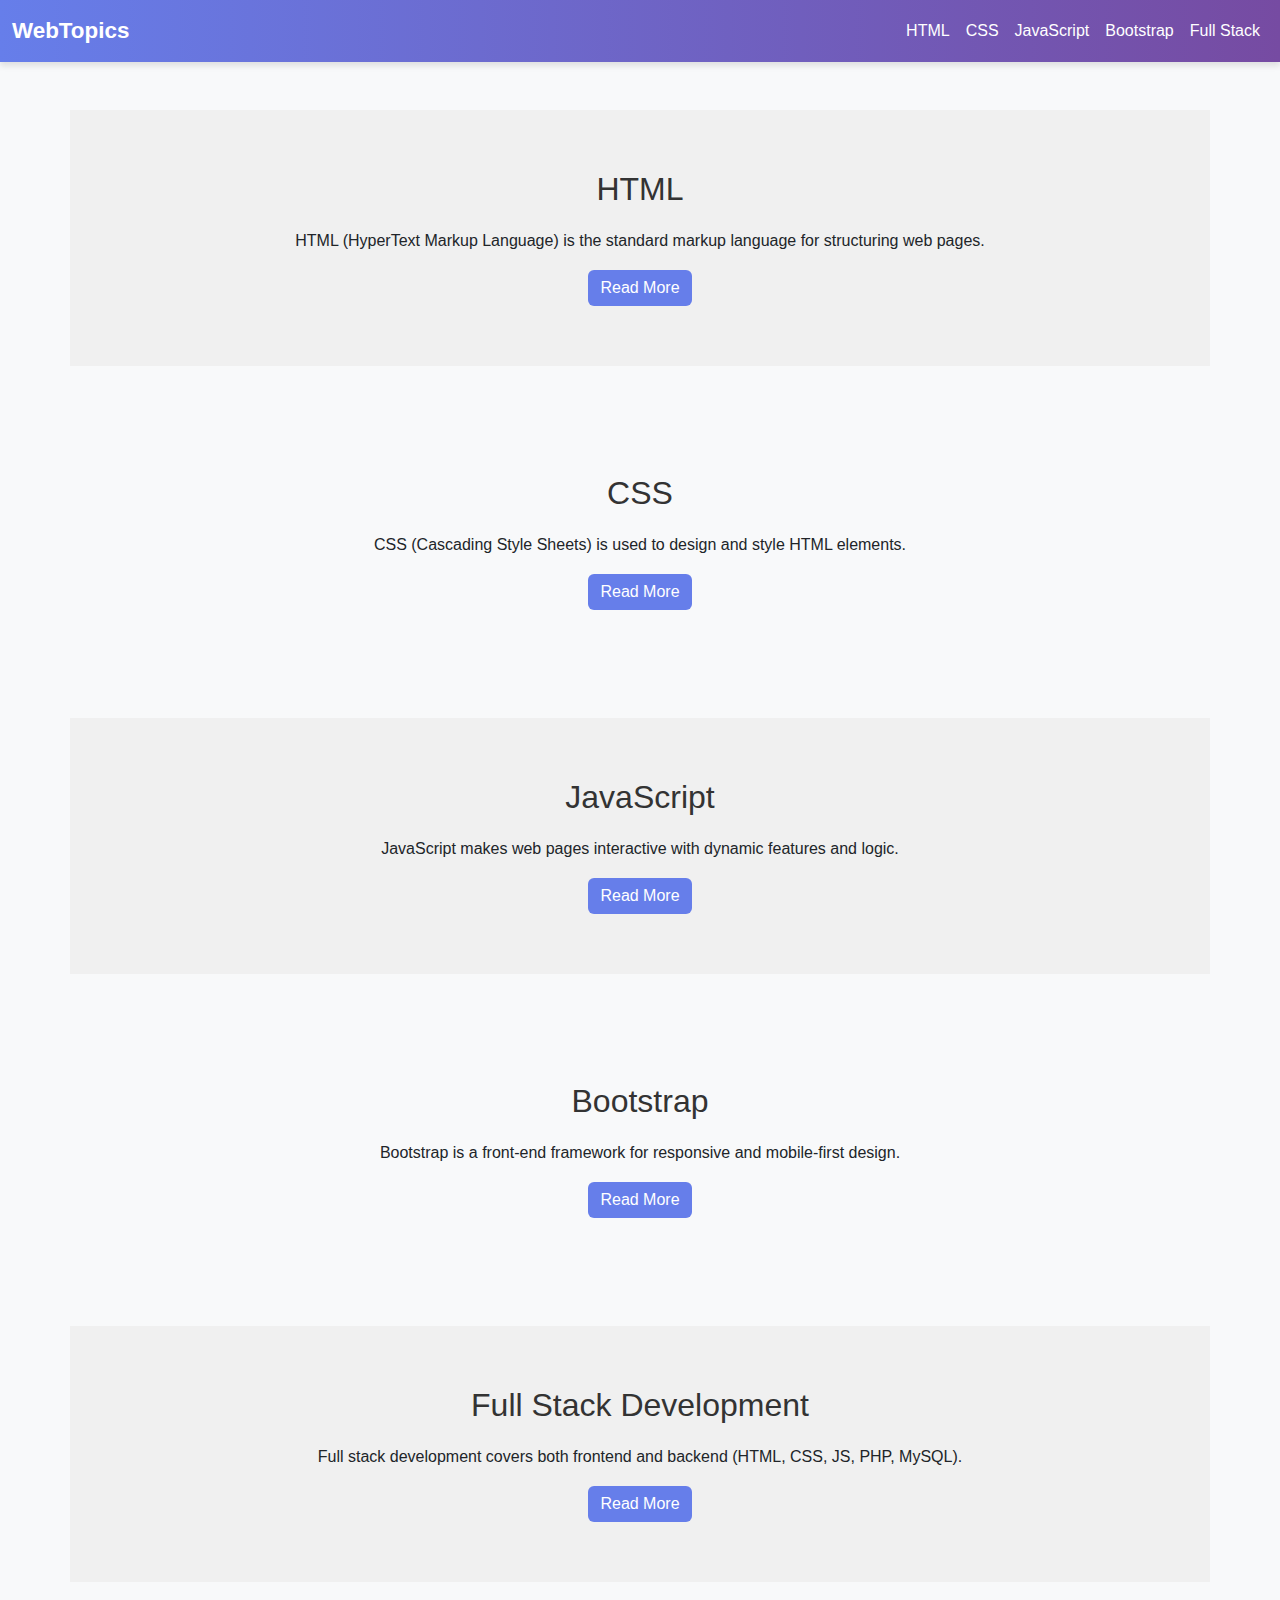
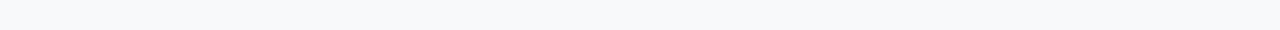
<file: dynamic-website-v3_updated/index.html>
<!DOCTYPE html>
<html lang="en">
<head>
  <meta charset="UTF-8">
  <meta name="viewport" content="width=device-width, initial-scale=1.0">
  <title>Web Development Topics</title>
  <link href="https://cdn.jsdelivr.net/npm/bootstrap@5.3.0/dist/css/bootstrap.min.css" rel="stylesheet">
  <link rel="stylesheet" href="style.css">
</head>
<body>
  <!-- Navbar -->
  <nav class="navbar navbar-expand-lg navbar-dark">
    <div class="container-fluid">
      <a class="navbar-brand fw-bold" href="index.html">WebTopics</a>
      <button class="navbar-toggler" type="button" data-bs-toggle="collapse" data-bs-target="#navbarNav">
        <span class="navbar-toggler-icon"></span>
      </button>
      <div class="collapse navbar-collapse" id="navbarNav">
        <ul class="navbar-nav ms-auto">
          <li class="nav-item"><a class="nav-link" href="html.html">HTML</a></li>
          <li class="nav-item"><a class="nav-link" href="css.html">CSS</a></li>
          <li class="nav-item"><a class="nav-link" href="js.html">JavaScript</a></li>
          <li class="nav-item"><a class="nav-link" href="bootstrap.html">Bootstrap</a></li>
          <li class="nav-item"><a class="nav-link" href="fullstackdevelopment.html">Full Stack</a></li>
        </ul>
      </div>
    </div>
  </nav>

  <!-- Sections -->
  <section class="container text-center my-5">
    <h2>HTML</h2>
    <p>HTML (HyperText Markup Language) is the standard markup language for structuring web pages.</p>
    <a href="html.html" class="btn btn-primary">Read More</a>
  </section>

  <section class="container text-center my-5">
    <h2>CSS</h2>
    <p>CSS (Cascading Style Sheets) is used to design and style HTML elements.</p>
    <a href="css.html" class="btn btn-primary">Read More</a>
  </section>

  <section class="container text-center my-5">
    <h2>JavaScript</h2>
    <p>JavaScript makes web pages interactive with dynamic features and logic.</p>
    <a href="js.html" class="btn btn-primary">Read More</a>
  </section>

  <section class="container text-center my-5">
    <h2>Bootstrap</h2>
    <p>Bootstrap is a front-end framework for responsive and mobile-first design.</p>
    <a href="bootstrap.html" class="btn btn-primary">Read More</a>
  </section>

  <section class="container text-center my-5">
    <h2>Full Stack Development</h2>
    <p>Full stack development covers both frontend and backend (HTML, CSS, JS, PHP, MySQL).</p>
    <a href="fullstackdevelopment.html" class="btn btn-primary">Read More</a>
  </section>

  <script src="script.js"></script>
  <script src="https://cdn.jsdelivr.net/npm/bootstrap@5.3.0/dist/js/bootstrap.bundle.min.js"></script>
</body>
</html>
</file>
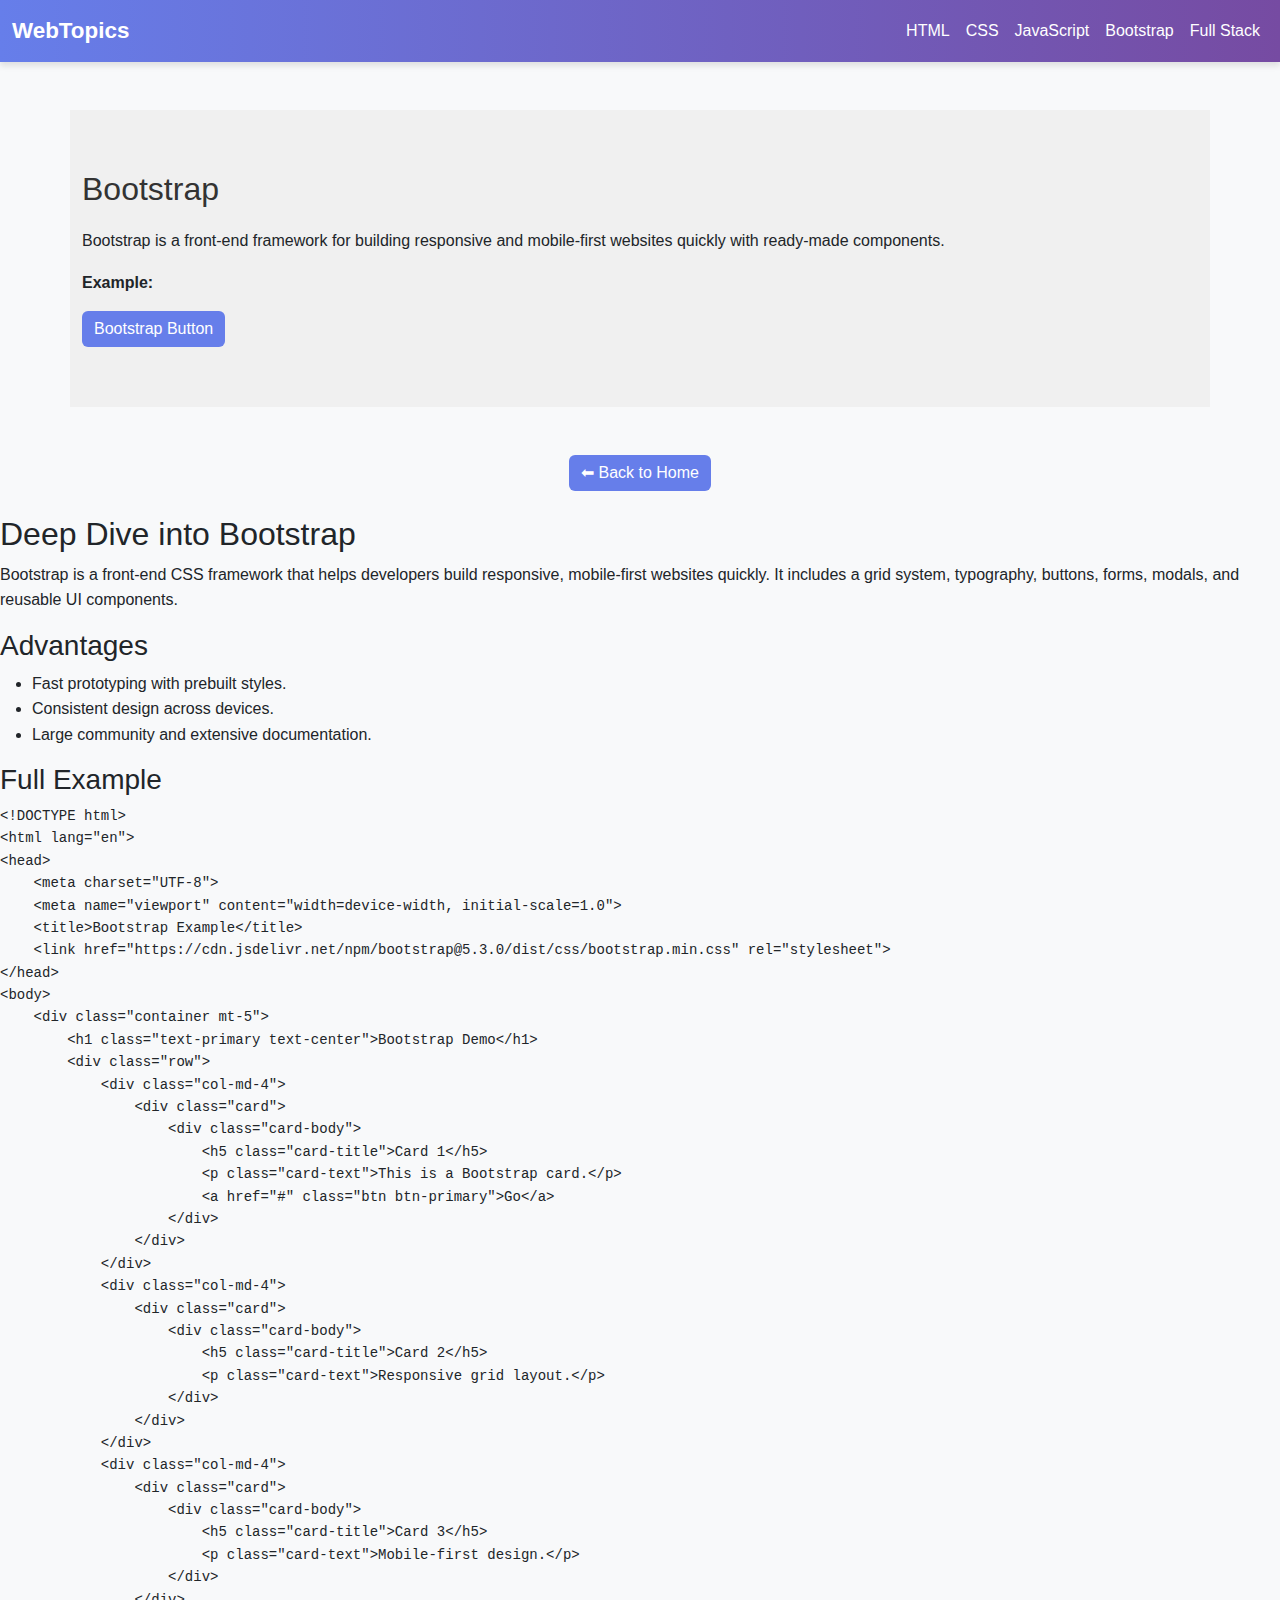
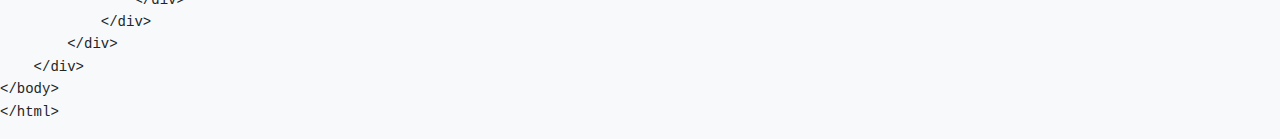
<file: dynamic-website-v3_updated/bootstrap.html>
<!DOCTYPE html>

<html lang="en">
<head>
<meta charset="utf-8"/>
<meta content="width=device-width, initial-scale=1.0" name="viewport"/>
<title>Bootstrap - WebTopics</title>
<link href="https://cdn.jsdelivr.net/npm/bootstrap@5.3.0/dist/css/bootstrap.min.css" rel="stylesheet"/>
<link href="style.css" rel="stylesheet"/>
</head>
<body>
<!-- Navbar -->
<nav class="navbar navbar-expand-lg navbar-dark">
<div class="container-fluid">
<a class="navbar-brand fw-bold" href="index.html">WebTopics</a>
<button class="navbar-toggler" data-bs-target="#navbarNav" data-bs-toggle="collapse" type="button">
<span class="navbar-toggler-icon"></span>
</button>
<div class="collapse navbar-collapse" id="navbarNav">
<ul class="navbar-nav ms-auto">
<li class="nav-item"><a class="nav-link" href="html.html">HTML</a></li>
<li class="nav-item"><a class="nav-link" href="css.html">CSS</a></li>
<li class="nav-item"><a class="nav-link" href="js.html">JavaScript</a></li>
<li class="nav-item"><a class="nav-link" href="bootstrap.html">Bootstrap</a></li>
<li class="nav-item"><a class="nav-link" href="fullstackdevelopment.html">Full Stack</a></li>
</ul>
</div>
</div>
</nav>
<section class="container my-5">
<h2>Bootstrap</h2>
<p>Bootstrap is a front-end framework for building responsive and mobile-first websites quickly with ready-made components.</p>
<p><strong>Example:</strong></p>
<button class="btn btn-primary">Bootstrap Button</button>
</section>
<div class="text-center my-4">
<a class="btn btn-primary" href="index.html">⬅ Back to Home</a>
</div>
<script src="script.js"></script>
<script src="https://cdn.jsdelivr.net/npm/bootstrap@5.3.0/dist/js/bootstrap.bundle.min.js"></script>

<h2>Deep Dive into Bootstrap</h2>
<p>Bootstrap is a front-end CSS framework that helps developers build responsive, mobile-first websites quickly. It includes a grid system, typography, buttons, forms, modals, and reusable UI components.</p>
<h3>Advantages</h3>
<ul>
<li>Fast prototyping with prebuilt styles.</li>
<li>Consistent design across devices.</li>
<li>Large community and extensive documentation.</li>
</ul>
<h3>Full Example</h3>
<pre><code>&lt;!DOCTYPE html&gt;
&lt;html lang="en"&gt;
&lt;head&gt;
    &lt;meta charset="UTF-8"&gt;
    &lt;meta name="viewport" content="width=device-width, initial-scale=1.0"&gt;
    &lt;title&gt;Bootstrap Example&lt;/title&gt;
    &lt;link href="https://cdn.jsdelivr.net/npm/bootstrap@5.3.0/dist/css/bootstrap.min.css" rel="stylesheet"&gt;
&lt;/head&gt;
&lt;body&gt;
    &lt;div class="container mt-5"&gt;
        &lt;h1 class="text-primary text-center"&gt;Bootstrap Demo&lt;/h1&gt;
        &lt;div class="row"&gt;
            &lt;div class="col-md-4"&gt;
                &lt;div class="card"&gt;
                    &lt;div class="card-body"&gt;
                        &lt;h5 class="card-title"&gt;Card 1&lt;/h5&gt;
                        &lt;p class="card-text"&gt;This is a Bootstrap card.&lt;/p&gt;
                        &lt;a href="#" class="btn btn-primary"&gt;Go&lt;/a&gt;
                    &lt;/div&gt;
                &lt;/div&gt;
            &lt;/div&gt;
            &lt;div class="col-md-4"&gt;
                &lt;div class="card"&gt;
                    &lt;div class="card-body"&gt;
                        &lt;h5 class="card-title"&gt;Card 2&lt;/h5&gt;
                        &lt;p class="card-text"&gt;Responsive grid layout.&lt;/p&gt;
                    &lt;/div&gt;
                &lt;/div&gt;
            &lt;/div&gt;
            &lt;div class="col-md-4"&gt;
                &lt;div class="card"&gt;
                    &lt;div class="card-body"&gt;
                        &lt;h5 class="card-title"&gt;Card 3&lt;/h5&gt;
                        &lt;p class="card-text"&gt;Mobile-first design.&lt;/p&gt;
                    &lt;/div&gt;
                &lt;/div&gt;
            &lt;/div&gt;
        &lt;/div&gt;
    &lt;/div&gt;
&lt;/body&gt;
&lt;/html&gt;
</code></pre>
</body>
</html>
</file>
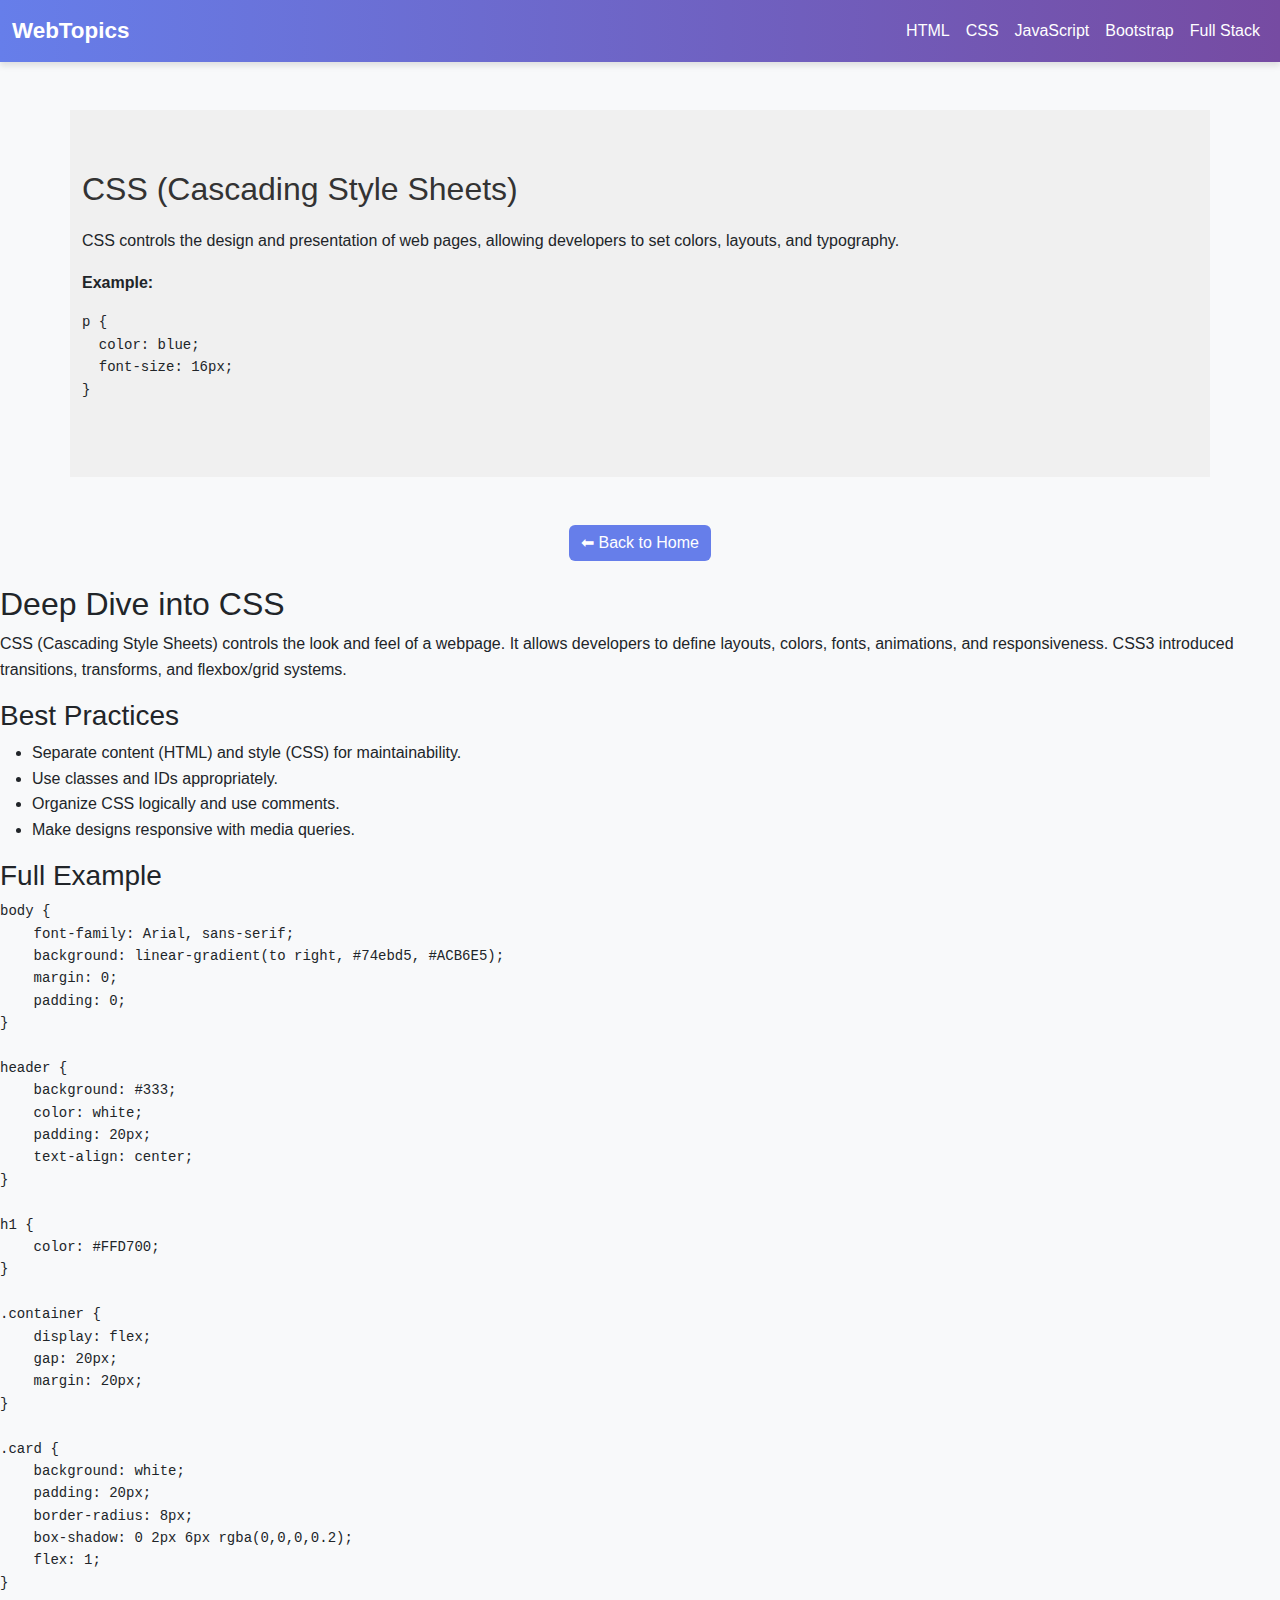
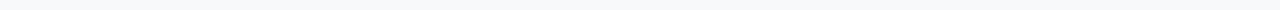
<file: dynamic-website-v3_updated/css.html>
<!DOCTYPE html>

<html lang="en">
<head>
<meta charset="utf-8"/>
<meta content="width=device-width, initial-scale=1.0" name="viewport"/>
<title>CSS - WebTopics</title>
<link href="https://cdn.jsdelivr.net/npm/bootstrap@5.3.0/dist/css/bootstrap.min.css" rel="stylesheet"/>
<link href="style.css" rel="stylesheet"/>
</head>
<body>
<!-- Navbar -->
<nav class="navbar navbar-expand-lg navbar-dark">
<div class="container-fluid">
<a class="navbar-brand fw-bold" href="index.html">WebTopics</a>
<button class="navbar-toggler" data-bs-target="#navbarNav" data-bs-toggle="collapse" type="button">
<span class="navbar-toggler-icon"></span>
</button>
<div class="collapse navbar-collapse" id="navbarNav">
<ul class="navbar-nav ms-auto">
<li class="nav-item"><a class="nav-link" href="html.html">HTML</a></li>
<li class="nav-item"><a class="nav-link" href="css.html">CSS</a></li>
<li class="nav-item"><a class="nav-link" href="js.html">JavaScript</a></li>
<li class="nav-item"><a class="nav-link" href="bootstrap.html">Bootstrap</a></li>
<li class="nav-item"><a class="nav-link" href="fullstackdevelopment.html">Full Stack</a></li>
</ul>
</div>
</div>
</nav>
<section class="container my-5">
<h2>CSS (Cascading Style Sheets)</h2>
<p>CSS controls the design and presentation of web pages, allowing developers to set colors, layouts, and typography.</p>
<p><strong>Example:</strong></p>
<pre><code>p {
  color: blue;
  font-size: 16px;
}</code></pre>
</section>
<div class="text-center my-4">
<a class="btn btn-primary" href="index.html">⬅ Back to Home</a>
</div>
<script src="script.js"></script>
<script src="https://cdn.jsdelivr.net/npm/bootstrap@5.3.0/dist/js/bootstrap.bundle.min.js"></script>

<h2>Deep Dive into CSS</h2>
<p>CSS (Cascading Style Sheets) controls the look and feel of a webpage. It allows developers to define layouts, colors, fonts, animations, and responsiveness. CSS3 introduced transitions, transforms, and flexbox/grid systems.</p>
<h3>Best Practices</h3>
<ul>
<li>Separate content (HTML) and style (CSS) for maintainability.</li>
<li>Use classes and IDs appropriately.</li>
<li>Organize CSS logically and use comments.</li>
<li>Make designs responsive with media queries.</li>
</ul>
<h3>Full Example</h3>
<pre><code>body {
    font-family: Arial, sans-serif;
    background: linear-gradient(to right, #74ebd5, #ACB6E5);
    margin: 0;
    padding: 0;
}

header {
    background: #333;
    color: white;
    padding: 20px;
    text-align: center;
}

h1 {
    color: #FFD700;
}

.container {
    display: flex;
    gap: 20px;
    margin: 20px;
}

.card {
    background: white;
    padding: 20px;
    border-radius: 8px;
    box-shadow: 0 2px 6px rgba(0,0,0,0.2);
    flex: 1;
}
</code></pre>
</body>
</html>
</file>
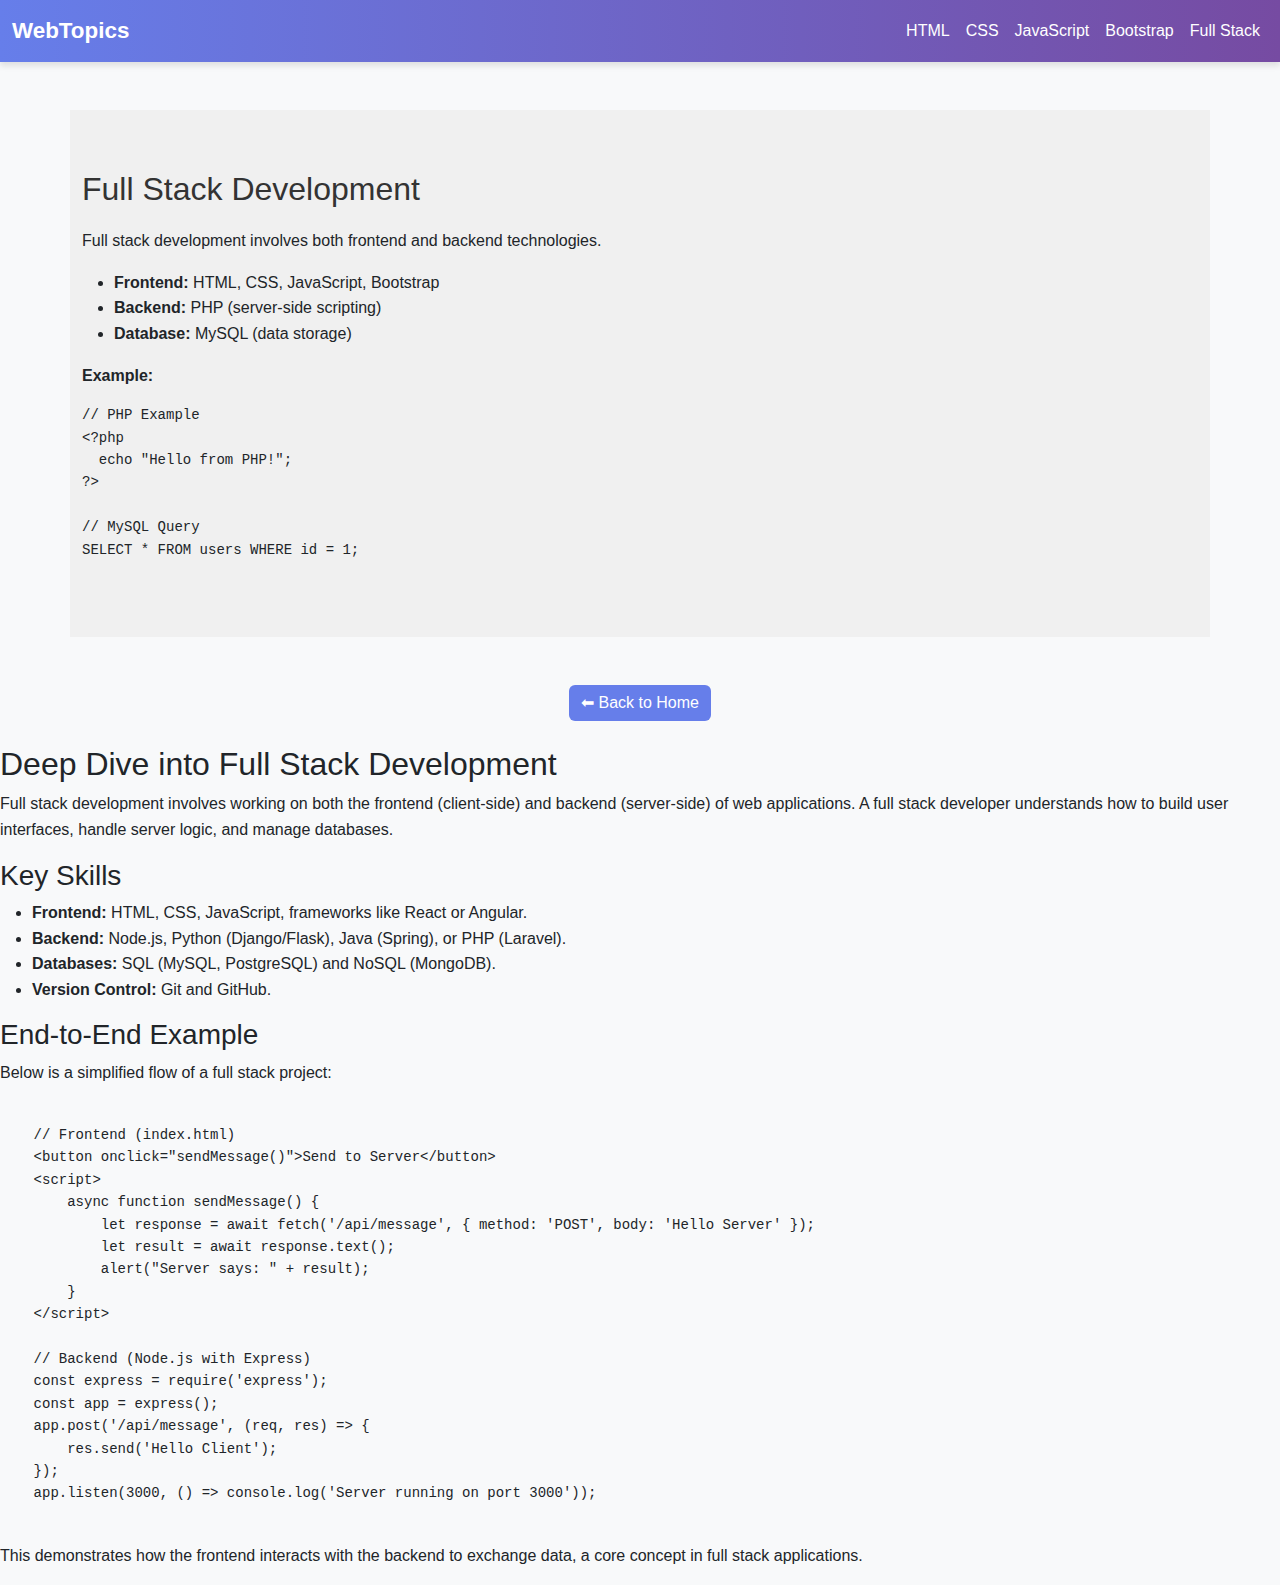
<file: dynamic-website-v3_updated/fullstackdevelopment.html>
<!DOCTYPE html>

<html lang="en">
<head>
<meta charset="utf-8"/>
<meta content="width=device-width, initial-scale=1.0" name="viewport"/>
<title>Full Stack Development - WebTopics</title>
<link href="https://cdn.jsdelivr.net/npm/bootstrap@5.3.0/dist/css/bootstrap.min.css" rel="stylesheet"/>
<link href="style.css" rel="stylesheet"/>
</head>
<body>
<!-- Navbar -->
<nav class="navbar navbar-expand-lg navbar-dark">
<div class="container-fluid">
<a class="navbar-brand fw-bold" href="index.html">WebTopics</a>
<button class="navbar-toggler" data-bs-target="#navbarNav" data-bs-toggle="collapse" type="button">
<span class="navbar-toggler-icon"></span>
</button>
<div class="collapse navbar-collapse" id="navbarNav">
<ul class="navbar-nav ms-auto">
<li class="nav-item"><a class="nav-link" href="html.html">HTML</a></li>
<li class="nav-item"><a class="nav-link" href="css.html">CSS</a></li>
<li class="nav-item"><a class="nav-link" href="js.html">JavaScript</a></li>
<li class="nav-item"><a class="nav-link" href="bootstrap.html">Bootstrap</a></li>
<li class="nav-item"><a class="nav-link" href="fullstackdevelopment.html">Full Stack</a></li>
</ul>
</div>
</div>
</nav>
<section class="container my-5">
<h2>Full Stack Development</h2>
<p>Full stack development involves both frontend and backend technologies.</p>
<ul>
<li><strong>Frontend:</strong> HTML, CSS, JavaScript, Bootstrap</li>
<li><strong>Backend:</strong> PHP (server-side scripting)</li>
<li><strong>Database:</strong> MySQL (data storage)</li>
</ul>
<p><strong>Example:</strong></p>
<pre><code>// PHP Example
&lt;?php
  echo "Hello from PHP!";
?&gt;

// MySQL Query
SELECT * FROM users WHERE id = 1;
</code></pre>
</section>
<div class="text-center my-4">
<a class="btn btn-primary" href="index.html">⬅ Back to Home</a>
</div>
<script src="script.js"></script>
<script src="https://cdn.jsdelivr.net/npm/bootstrap@5.3.0/dist/js/bootstrap.bundle.min.js"></script>

<h2>Deep Dive into Full Stack Development</h2>
<p>Full stack development involves working on both the frontend (client-side) and backend (server-side) of web applications. A full stack developer understands how to build user interfaces, handle server logic, and manage databases.</p>
<h3>Key Skills</h3>
<ul>
<li><strong>Frontend:</strong> HTML, CSS, JavaScript, frameworks like React or Angular.</li>
<li><strong>Backend:</strong> Node.js, Python (Django/Flask), Java (Spring), or PHP (Laravel).</li>
<li><strong>Databases:</strong> SQL (MySQL, PostgreSQL) and NoSQL (MongoDB).</li>
<li><strong>Version Control:</strong> Git and GitHub.</li>
</ul>
<h3>End-to-End Example</h3>
<p>Below is a simplified flow of a full stack project:</p>
<pre><code>
    // Frontend (index.html)
    &lt;button onclick="sendMessage()"&gt;Send to Server&lt;/button&gt;
    &lt;script&gt;
        async function sendMessage() {
            let response = await fetch('/api/message', { method: 'POST', body: 'Hello Server' });
            let result = await response.text();
            alert("Server says: " + result);
        }
    &lt;/script&gt;

    // Backend (Node.js with Express)
    const express = require('express');
    const app = express();
    app.post('/api/message', (req, res) =&gt; {
        res.send('Hello Client');
    });
    app.listen(3000, () =&gt; console.log('Server running on port 3000'));
    </code></pre>
<p>This demonstrates how the frontend interacts with the backend to exchange data, a core concept in full stack applications.</p>
</body>
</html>
</file>
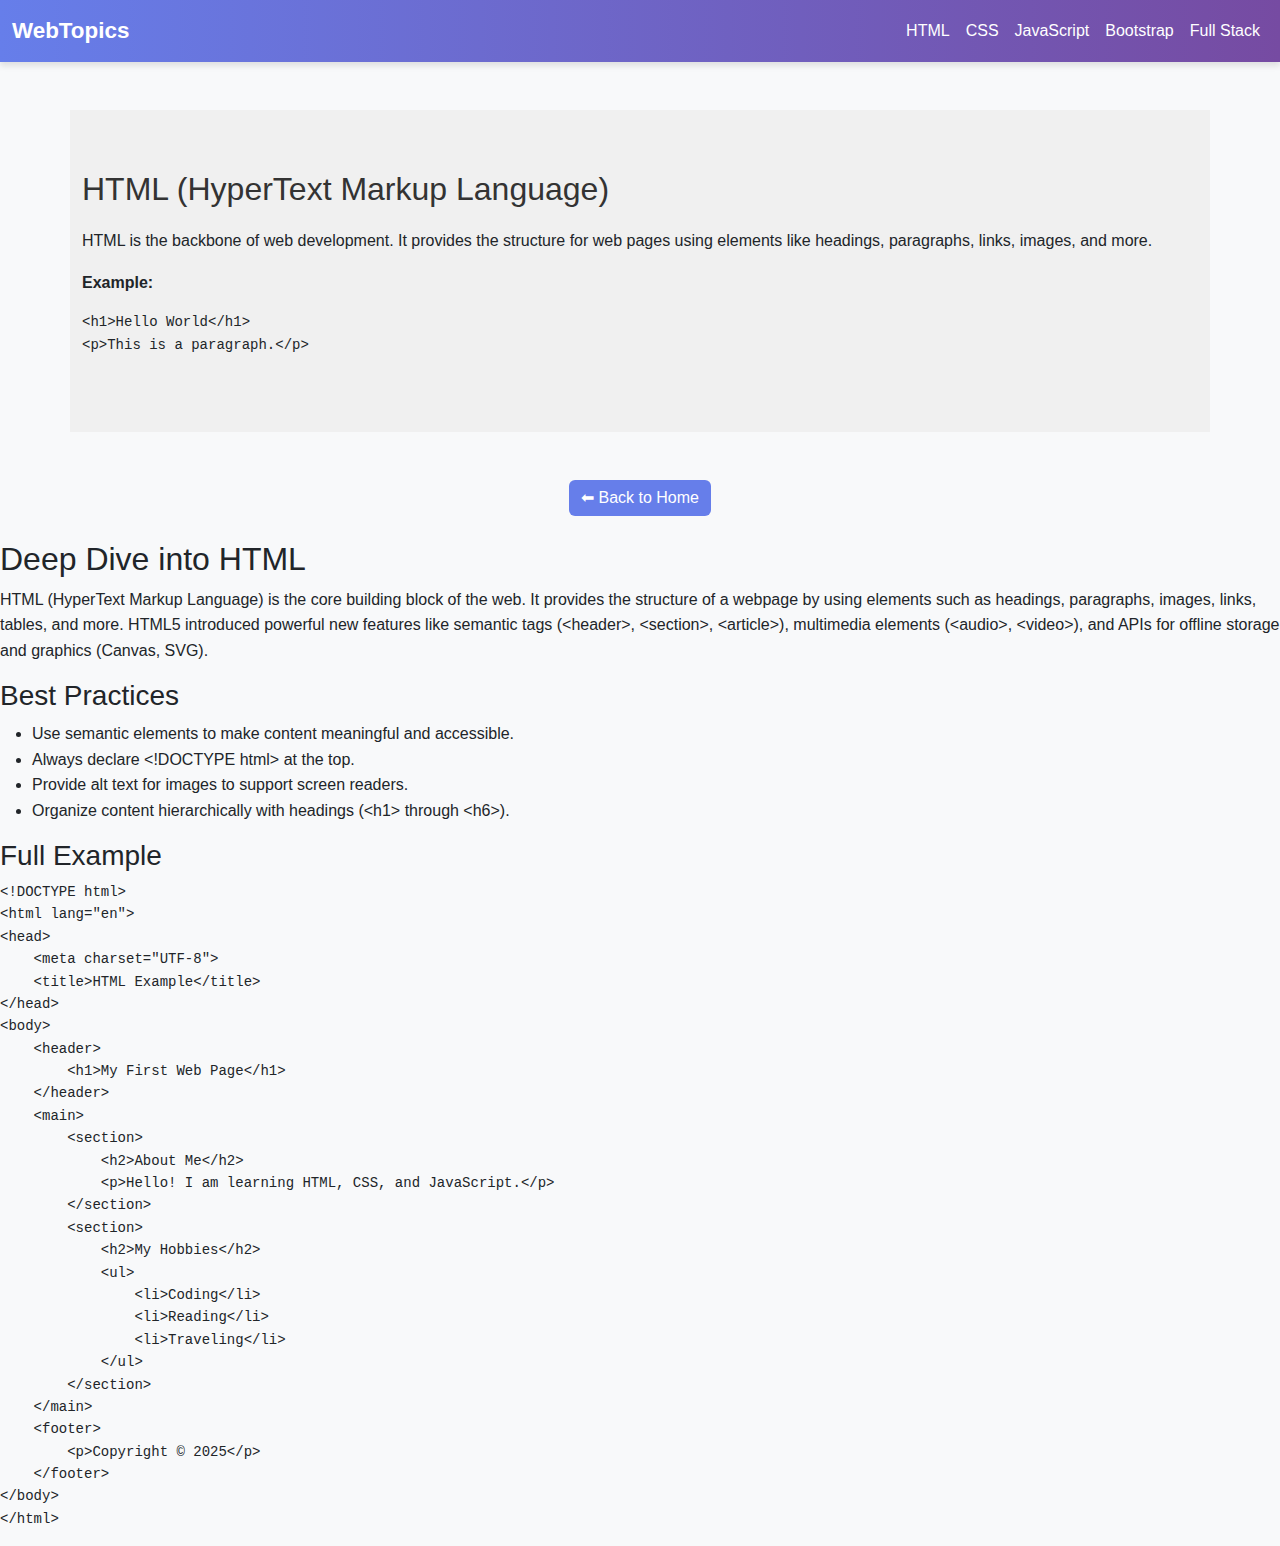
<file: dynamic-website-v3_updated/html.html>
<!DOCTYPE html>

<html lang="en">
<head>
<meta charset="utf-8"/>
<meta content="width=device-width, initial-scale=1.0" name="viewport"/>
<title>HTML - WebTopics</title>
<link href="https://cdn.jsdelivr.net/npm/bootstrap@5.3.0/dist/css/bootstrap.min.css" rel="stylesheet"/>
<link href="style.css" rel="stylesheet"/>
</head>
<body>
<!-- Navbar -->
<nav class="navbar navbar-expand-lg navbar-dark">
<div class="container-fluid">
<a class="navbar-brand fw-bold" href="index.html">WebTopics</a>
<button class="navbar-toggler" data-bs-target="#navbarNav" data-bs-toggle="collapse" type="button">
<span class="navbar-toggler-icon"></span>
</button>
<div class="collapse navbar-collapse" id="navbarNav">
<ul class="navbar-nav ms-auto">
<li class="nav-item"><a class="nav-link" href="html.html">HTML</a></li>
<li class="nav-item"><a class="nav-link" href="css.html">CSS</a></li>
<li class="nav-item"><a class="nav-link" href="js.html">JavaScript</a></li>
<li class="nav-item"><a class="nav-link" href="bootstrap.html">Bootstrap</a></li>
<li class="nav-item"><a class="nav-link" href="fullstackdevelopment.html">Full Stack</a></li>
</ul>
</div>
</div>
</nav>
<section class="container my-5">
<h2>HTML (HyperText Markup Language)</h2>
<p>HTML is the backbone of web development. It provides the structure for web pages using elements like headings, paragraphs, links, images, and more.</p>
<p><strong>Example:</strong></p>
<pre><code>&lt;h1&gt;Hello World&lt;/h1&gt;
&lt;p&gt;This is a paragraph.&lt;/p&gt;</code></pre>
</section>
<div class="text-center my-4">
<a class="btn btn-primary" href="index.html">⬅ Back to Home</a>
</div>
<script src="script.js"></script>
<script src="https://cdn.jsdelivr.net/npm/bootstrap@5.3.0/dist/js/bootstrap.bundle.min.js"></script>

<h2>Deep Dive into HTML</h2>
<p>HTML (HyperText Markup Language) is the core building block of the web. It provides the structure of a webpage by using elements such as headings, paragraphs, images, links, tables, and more. 
    HTML5 introduced powerful new features like semantic tags (&lt;header&gt;, &lt;section&gt;, &lt;article&gt;), multimedia elements (&lt;audio&gt;, &lt;video&gt;), and APIs for offline storage and graphics (Canvas, SVG).</p>
<h3>Best Practices</h3>
<ul>
<li>Use semantic elements to make content meaningful and accessible.</li>
<li>Always declare &lt;!DOCTYPE html&gt; at the top.</li>
<li>Provide alt text for images to support screen readers.</li>
<li>Organize content hierarchically with headings (&lt;h1&gt; through &lt;h6&gt;).</li>
</ul>
<h3>Full Example</h3>
<pre><code>&lt;!DOCTYPE html&gt;
&lt;html lang="en"&gt;
&lt;head&gt;
    &lt;meta charset="UTF-8"&gt;
    &lt;title&gt;HTML Example&lt;/title&gt;
&lt;/head&gt;
&lt;body&gt;
    &lt;header&gt;
        &lt;h1&gt;My First Web Page&lt;/h1&gt;
    &lt;/header&gt;
    &lt;main&gt;
        &lt;section&gt;
            &lt;h2&gt;About Me&lt;/h2&gt;
            &lt;p&gt;Hello! I am learning HTML, CSS, and JavaScript.&lt;/p&gt;
        &lt;/section&gt;
        &lt;section&gt;
            &lt;h2&gt;My Hobbies&lt;/h2&gt;
            &lt;ul&gt;
                &lt;li&gt;Coding&lt;/li&gt;
                &lt;li&gt;Reading&lt;/li&gt;
                &lt;li&gt;Traveling&lt;/li&gt;
            &lt;/ul&gt;
        &lt;/section&gt;
    &lt;/main&gt;
    &lt;footer&gt;
        &lt;p&gt;Copyright © 2025&lt;/p&gt;
    &lt;/footer&gt;
&lt;/body&gt;
&lt;/html&gt;
</code></pre>
</body>
</html>
</file>
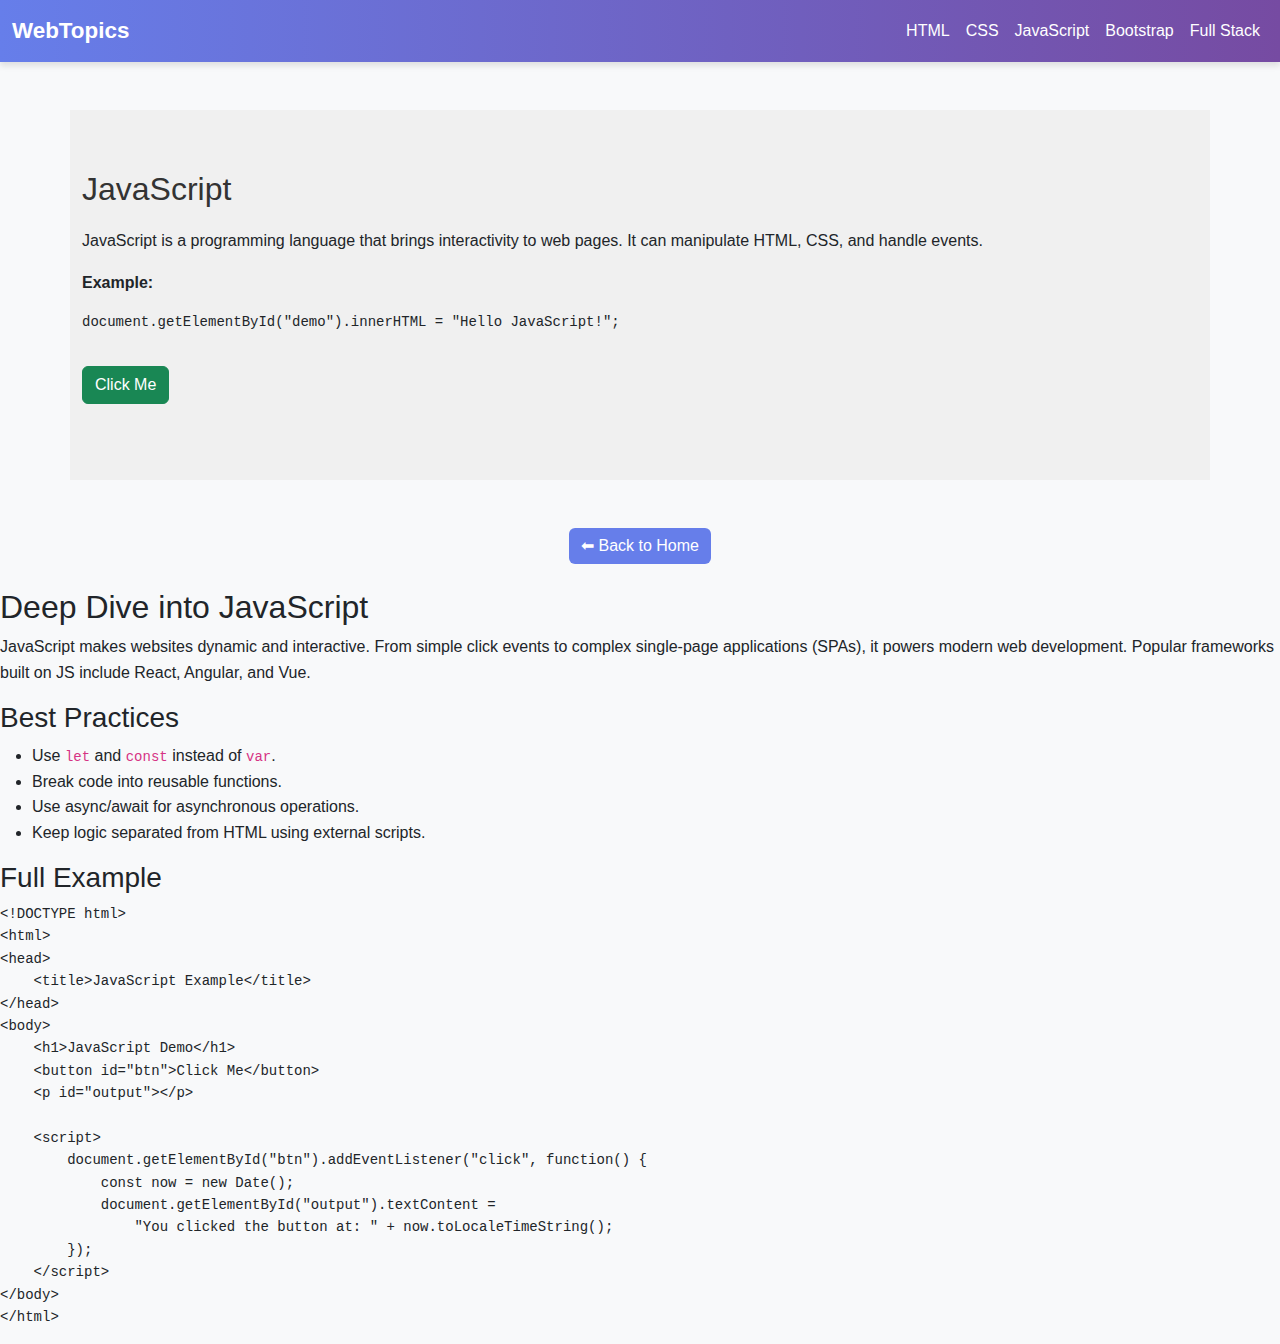
<file: dynamic-website-v3_updated/js.html>
<!DOCTYPE html>

<html lang="en">
<head>
<meta charset="utf-8"/>
<meta content="width=device-width, initial-scale=1.0" name="viewport"/>
<title>JavaScript - WebTopics</title>
<link href="https://cdn.jsdelivr.net/npm/bootstrap@5.3.0/dist/css/bootstrap.min.css" rel="stylesheet"/>
<link href="style.css" rel="stylesheet"/>
</head>
<body>
<!-- Navbar -->
<nav class="navbar navbar-expand-lg navbar-dark">
<div class="container-fluid">
<a class="navbar-brand fw-bold" href="index.html">WebTopics</a>
<button class="navbar-toggler" data-bs-target="#navbarNav" data-bs-toggle="collapse" type="button">
<span class="navbar-toggler-icon"></span>
</button>
<div class="collapse navbar-collapse" id="navbarNav">
<ul class="navbar-nav ms-auto">
<li class="nav-item"><a class="nav-link" href="html.html">HTML</a></li>
<li class="nav-item"><a class="nav-link" href="css.html">CSS</a></li>
<li class="nav-item"><a class="nav-link" href="js.html">JavaScript</a></li>
<li class="nav-item"><a class="nav-link" href="bootstrap.html">Bootstrap</a></li>
<li class="nav-item"><a class="nav-link" href="fullstackdevelopment.html">Full Stack</a></li>
</ul>
</div>
</div>
</nav>
<section class="container my-5">
<h2>JavaScript</h2>
<p>JavaScript is a programming language that brings interactivity to web pages. It can manipulate HTML, CSS, and handle events.</p>
<p><strong>Example:</strong></p>
<pre><code>document.getElementById("demo").innerHTML = "Hello JavaScript!";</code></pre>
<button class="btn btn-success mt-3" onclick="showMessage()">Click Me</button>
<p class="mt-3" id="demo"></p>
</section>
<div class="text-center my-4">
<a class="btn btn-primary" href="index.html">⬅ Back to Home</a>
</div>
<script src="script.js"></script>
<script src="https://cdn.jsdelivr.net/npm/bootstrap@5.3.0/dist/js/bootstrap.bundle.min.js"></script>

<h2>Deep Dive into JavaScript</h2>
<p>JavaScript makes websites dynamic and interactive. From simple click events to complex single-page applications (SPAs), it powers modern web development. Popular frameworks built on JS include React, Angular, and Vue.</p>
<h3>Best Practices</h3>
<ul>
<li>Use <code>let</code> and <code>const</code> instead of <code>var</code>.</li>
<li>Break code into reusable functions.</li>
<li>Use async/await for asynchronous operations.</li>
<li>Keep logic separated from HTML using external scripts.</li>
</ul>
<h3>Full Example</h3>
<pre><code>&lt;!DOCTYPE html&gt;
&lt;html&gt;
&lt;head&gt;
    &lt;title&gt;JavaScript Example&lt;/title&gt;
&lt;/head&gt;
&lt;body&gt;
    &lt;h1&gt;JavaScript Demo&lt;/h1&gt;
    &lt;button id="btn"&gt;Click Me&lt;/button&gt;
    &lt;p id="output"&gt;&lt;/p&gt;

    &lt;script&gt;
        document.getElementById("btn").addEventListener("click", function() {
            const now = new Date();
            document.getElementById("output").textContent =
                "You clicked the button at: " + now.toLocaleTimeString();
        });
    &lt;/script&gt;
&lt;/body&gt;
&lt;/html&gt;
</code></pre>
</body>
</html>
</file>
<file: dynamic-website-v3_updated/style.css>
/* General body styling */
body {
  font-family: 'Segoe UI', Tahoma, Geneva, Verdana, sans-serif;
  line-height: 1.6;
  scroll-behavior: smooth;
  background-color: #f8f9fa;
}

/* Navbar gradient design */
.navbar {
  background: linear-gradient(90deg, #667eea, #764ba2);
  box-shadow: 0 4px 6px rgba(0,0,0,0.1);
}
.navbar-brand {
  font-weight: bold;
  font-size: 1.4rem;
}
.nav-link {
  color: #fff !important;
  transition: all 0.3s ease;
}
.nav-link:hover {
  color: #ffdd57 !important;
  transform: scale(1.1);
}

/* Section styling */
section {
  padding: 60px 0;
}
section:nth-child(even) {
  background: #f0f0f0;
}
section h2 {
  margin-bottom: 20px;
  color: #333;
}

/* Back to Home button */
.btn-primary {
  background: #667eea;
  border: none;
  transition: 0.3s ease;
}
.btn-primary:hover {
  background: #764ba2;
  transform: scale(1.05);
}
</file>
